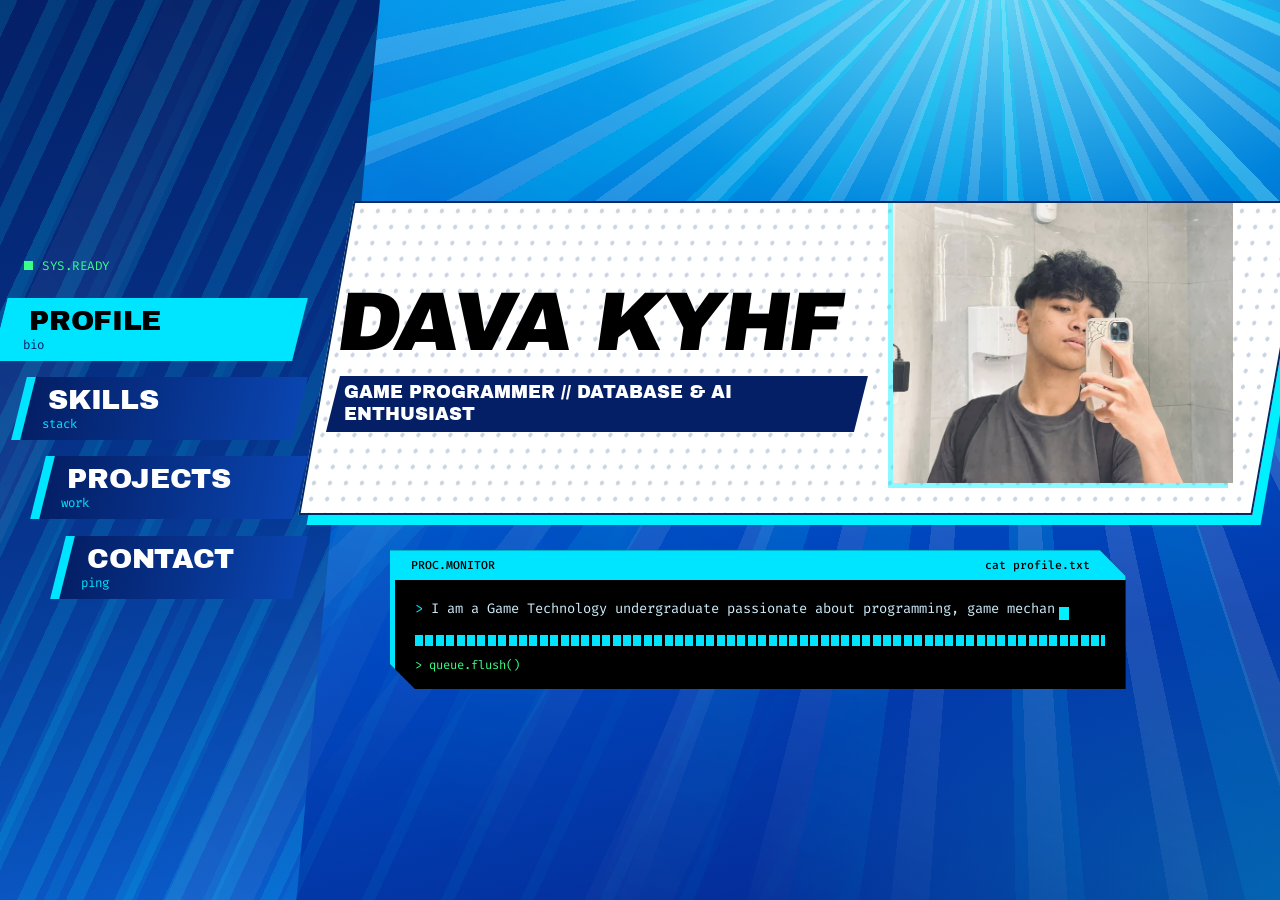
<file: index.html>
<!DOCTYPE html>
<html lang="en">
<head>
<meta charset="utf-8">
<meta name="viewport" content="width=device-width, initial-scale=1">
<title>DAVA KYHF // PROFILE</title>
<link rel="preconnect" href="https://fonts.googleapis.com">
<link rel="preconnect" href="https://fonts.gstatic.com" crossorigin>
<link href="https://fonts.googleapis.com/css2?family=Archivo+Black&family=Fira+Code:wght@400;500&display=swap" rel="stylesheet">
<style>
:root{
  --black:#000;--navy:#031a5c;--deep:#041f66;--water:#0a45b0;
  --cyan:#00e5ff;--white:#fff;--green:#39ff88;
  --skew:-14deg;--unskew:14deg;
  --display:"Archivo Black","Arial Black",Impact,sans-serif;
  --mono:"Fira Code",ui-monospace,"Cascadia Code",Consolas,monospace;
}
*{box-sizing:border-box;margin:0;padding:0}
[hidden]{display:none!important}
html{background:var(--navy)}
body{background:var(--navy);color:var(--white);font-family:var(--mono);overflow-x:hidden}
a{color:inherit;text-decoration:none}

/* ---------- STAGE ---------- */
.stage{position:relative;isolation:isolate;overflow:hidden;min-height:100svh;display:flex;flex-direction:row;align-items:center;
  background:
    radial-gradient(ellipse 70% 55% at 78% 0%,rgba(150,255,255,.65),rgba(0,229,255,.25) 45%,transparent 75%),
    radial-gradient(ellipse 60% 45% at 100% 100%,rgba(0,229,255,.28),transparent 70%),
    linear-gradient(165deg,#0aa0f0 0%,#0070d8 30%,#0047bf 62%,#06238a 100%)}
.stage::before{
  content:"";position:absolute;inset:0;z-index:-3;
  background:
    repeating-conic-gradient(from 192deg at 78% -10%,rgba(255,255,255,.22) 0deg 2.2deg,transparent 2.2deg 8deg),
    repeating-conic-gradient(from 197deg at 78% -10%,rgba(0,229,255,.30) 0deg 4deg,transparent 4deg 13deg);
  -webkit-mask-image:linear-gradient(200deg,#000 0%,rgba(0,0,0,.55) 45%,transparent 85%);mask-image:linear-gradient(200deg,#000 0%,rgba(0,0,0,.55) 45%,transparent 85%);
}
.stage::after{
  content:"";position:absolute;inset:0;z-index:-1;pointer-events:none;
  background:
    repeating-linear-gradient(115deg,transparent 0 150px,rgba(255,255,255,.07) 150px 230px,transparent 230px 380px),
    repeating-linear-gradient(115deg,transparent 0 60px,rgba(0,229,255,.10) 60px 72px);
  -webkit-mask-image:linear-gradient(60deg,#000 0,transparent 55%);mask-image:linear-gradient(60deg,#000 0,transparent 55%);
}
.plane{position:absolute;top:0;bottom:0;left:0;width:380px;z-index:-2;background:repeating-linear-gradient(115deg,rgba(0,229,255,.14) 0 16px,transparent 16px 44px),linear-gradient(165deg,var(--deep) 0%,#06358f 55%,#0a5fd0 100%);clip-path:polygon(0 0,100% 0,78% 100%,0 100%)}
.status{padding-left:1.5rem;font-size:.78rem;color:var(--green);letter-spacing:.04em}
.status i{display:inline-block;width:.55rem;height:.55rem;margin-right:.6rem;background:var(--green);animation:blink 1.4s steps(1) infinite}

/* ---------- MENU ---------- */
.side{flex:0 0 300px;padding:1.3rem 0 3rem}
.menu{margin-top:1.5rem}
.menu ul{list-style:none}
.menu li{margin:0 0 1rem calc(var(--i) * 1.2rem);animation:enter .55s cubic-bezier(.2,.9,.2,1) both;animation-delay:calc(120ms + var(--i) * 90ms)}
.item{
  display:flex;flex-direction:column;align-items:flex-start;gap:.15rem;
  width:100%;padding:.55rem 1.4rem .5rem 1.1rem;
  background:linear-gradient(90deg,var(--deep),var(--water));border-left:.6rem solid var(--cyan);
  color:var(--white);transform:skewX(var(--skew));
  transition:none;
}
.item > span,.btn > span,.sec-title > span{display:inline-block;transform:skewX(var(--unskew))}
.label{font-family:var(--display);font-size:1.75rem;line-height:1;letter-spacing:-.01em}
.item .desc{font-size:.78rem;color:var(--cyan);white-space:nowrap}
.item:hover,.item:focus-visible{background:var(--white);color:var(--deep);border-left-color:var(--black);box-shadow:.55rem .55rem 0 var(--cyan);translate:.9rem 0;animation:glitch .24s steps(1) both;outline:none}
.item:hover .label,.item:focus-visible .label{animation:split .24s steps(1) both}
.item:hover .desc,.item:focus-visible .desc{color:var(--water)}
.item:focus-visible{outline:2px dashed var(--cyan);outline-offset:.35rem}
.item[aria-current="page"]{background:var(--cyan);color:var(--black)}
.item[aria-current="page"] .desc{color:var(--deep)}
.item[aria-current="page"]:hover,.item[aria-current="page"]:focus-visible{background:var(--white);color:var(--deep)}
.item[aria-current="page"]:hover .desc{color:var(--water)}

/* ---------- CONTENT (right side, one view at a time) ---------- */
.content{flex:1 1 0;display:flex;align-items:flex-start;padding:2.4rem 0 3rem 2vw;min-width:0}
.view{width:100%;display:flex;flex-direction:column;gap:2.2rem}
.view:focus{outline:none}
.view.pad{padding-right:4vw}

/* PROFILE: hero slab */
.hero-slab {
    background-color: #ffffff;
    background-image: radial-gradient(#cbd5e1 2px, transparent 2px);
    background-size: 16px 16px;
    border: 2px solid #002b66;
    padding: 30px 35px;
    transform: skewX(-10deg);
    box-shadow: 10px 10px 0px #00f0ff;
    position: relative;
    overflow: hidden;
}
.hero-content {
    transform: skewX(10deg);
    position: relative;
    min-height: 250px;
    display: flex;
    align-items: center;
}
.hero-text {
    position: relative;
    z-index: 2;
    width: 60%;
    transform: translateX(-30px);
}
.character-standee {
    position: absolute;
    right: 10px;
    bottom: 0px;
    width: 340px;
    height: 420px;
    z-index: 1;
    pointer-events: none;
}
.character-standee img {
    width: 100%;
    height: 100%;
    object-fit: cover;
    object-position: center 15%;
    opacity: 0.9;
    filter: drop-shadow(-5px 5px 0px rgba(0, 240, 255, 0.5));
}
/* text styling inside the hero (same look as before) */
.profile-name{display:block;color:#000;font-size:clamp(2.4rem,6.5vw,6rem);line-height:.9;letter-spacing:-.04em;transform:skewX(-8deg);transform-origin:left bottom}
.role-badge{display:block;width:fit-content;max-width:100%;margin-top:1rem;padding:.35em .8em .35em .6em;background:var(--deep);color:var(--white);font-family:var(--display);font-size:clamp(.8rem,1.4vw,1.3rem);line-height:1.2;transform:skewX(var(--skew))}
.role-badge > span{display:inline-block;transform:skewX(var(--unskew))}

h1{font-family:var(--display);font-weight:400}

/* PROFILE: bio terminal readout */
.readout{max-width:46rem;margin-left:clamp(1rem,5vw,5rem);background:var(--black);border-left:.35rem solid var(--cyan);clip-path:polygon(0 0,calc(100% - 1.6rem) 0,100% 1.6rem,100% 100%,1.6rem 100%,0 calc(100% - 1.6rem))}
.readout-head{display:flex;justify-content:space-between;gap:1rem;padding:.45rem 2.2rem .45rem 1rem;background:var(--cyan);color:var(--black);font-size:.72rem;font-weight:500}
.readout-text{padding:1rem 1.3rem .9rem;font-size:.86rem;line-height:1.8;color:#cfefff}
.readout-text::before{content:"> ";color:var(--cyan)}
.readout-text em{font-style:normal;color:var(--green)}
.cursor{display:inline-block;width:.6ch;height:1em;margin-left:.4ch;vertical-align:text-bottom;background:var(--green);animation:blink 1s steps(1) infinite}
.terminal-cursor{display:inline-block;width:10px;height:1em;background-color:#00f0ff;margin-left:4px;vertical-align:bottom;animation:blink .8s step-end infinite}
.bar{height:.7rem;margin:0 1.3rem;background:repeating-linear-gradient(90deg,rgba(25,230,255,.2) 0 .5rem,transparent .5rem .65rem)}
.bar::after{content:"";display:block;height:100%;background:repeating-linear-gradient(90deg,var(--cyan) 0 .5rem,transparent .5rem .65rem);animation:fill 4.5s steps(20) infinite}
.prompt{margin:.7rem 1.3rem 1rem;font-size:.76rem;color:var(--green)}

/* Other views: shared title */
.sec-title{display:inline-block;width:fit-content;padding:.15em .8em .15em .5em;background:var(--white);color:var(--black);font-family:var(--display);font-weight:400;font-size:clamp(2.2rem,5.5vw,4.6rem);line-height:1;letter-spacing:-.02em;transform:skewX(var(--skew));box-shadow:.5rem .5rem 0 var(--cyan)}
.sub{margin-top:-1rem;font-size:.8rem;color:var(--green)}

/* SKILLS */
.skills{list-style:none;display:grid;grid-template-columns:repeat(2,minmax(0,1fr));gap:1.2rem 1.6rem}
.skill:nth-child(even){margin-top:1.8rem}
.skill{display:flex;gap:1rem;align-items:center;padding:1rem 1.6rem 1rem 1.3rem;background:linear-gradient(90deg,var(--deep),var(--navy));box-shadow:inset .35rem 0 0 var(--cyan);clip-path:polygon(0 0,calc(100% - 1.6rem) 0,100% 1.6rem,100% 100%,1.2rem 100%,0 calc(100% - 1.2rem));transition:background .1s steps(2),color .1s steps(2)}
.skill:hover{background:var(--white);color:var(--deep);animation:glitch .24s steps(1) both}
.logo{flex:none;width:3.8rem;height:3.8rem;background:linear-gradient(to top right,transparent calc(50% - 1px),var(--cyan) 50%,transparent calc(50% + 1px)),linear-gradient(to top left,transparent calc(50% - 1px),var(--cyan) 50%,transparent calc(50% + 1px));box-shadow:inset 0 0 0 1px var(--cyan);clip-path:polygon(0 0,70% 0,100% 30%,100% 100%,0 100%)}
.logo img,.logo svg{display:block;width:100%;height:100%;object-fit:contain;background:var(--navy);padding:.55rem}
.logo img{background:var(--white)}
.skill h3{font-family:var(--display);font-weight:400;font-size:1.5rem;line-height:1.1}
.skill p{margin-top:.3rem;font-size:.78rem;line-height:1.55;color:#a8e8ff}
.skill:hover p{color:var(--water)}

/* PROJECTS */
.projects{display:grid;grid-template-columns:repeat(6,minmax(0,1fr));gap:1.3rem}
.proj{display:flex;flex-direction:column;gap:.7rem;padding:1.5rem 1.5rem 1.7rem;background:var(--white);color:var(--black);clip-path:polygon(0 0,100% 0,100% calc(100% - 2rem),calc(100% - 2rem) 100%,0 100%);transition:background .1s steps(2),color .1s steps(2)}
.proj:nth-child(even){background:var(--deep);color:var(--white);clip-path:polygon(1.8rem 0,100% 0,100% 100%,0 100%,0 1.8rem)}
.proj:nth-child(1){grid-column:1/4;grid-row:1/3}
.proj:nth-child(2){grid-column:4/7;grid-row:1}
.proj:nth-child(3){grid-column:4/7;grid-row:2}
.projects:has(.proj[hidden]) .proj:nth-child(1){grid-column:1/-1}
.proj:nth-child(1) h3{font-size:clamp(1.8rem,3.4vw,3rem)}
@media (min-width:1101px){.projects{grid-template-rows:repeat(2,1fr);min-height:clamp(22rem,56vh,40rem)}}
.proj:hover{background:var(--black);color:var(--cyan);animation:glitch .24s steps(1) both}
.proj:nth-child(even):hover{background:var(--white);color:var(--deep)}
.tag{width:fit-content;padding:.25rem .9rem .25rem .6rem;background:var(--cyan);color:var(--black);font-size:.7rem;font-weight:500;transform:skewX(var(--skew))}
.tag > span{display:inline-block;transform:skewX(var(--unskew))}
.proj h3{font-family:var(--display);font-weight:400;font-size:clamp(1.3rem,2.4vw,2.1rem);line-height:1.05}
.proj p{font-size:.8rem;line-height:1.6;max-width:52ch}
.stack{font-size:.72rem;color:var(--water)}
.proj:nth-child(even) .stack{color:var(--cyan)}
.proj a{width:fit-content;margin-top:auto;padding-top:.5rem;font-size:.78rem;font-weight:500;text-decoration:underline;text-underline-offset:.3em}

/* CONTACT */
.links{display:grid;gap:1.2rem;max-width:36rem}
.btn{display:flex;align-items:baseline;justify-content:space-between;gap:1.5rem;padding:1.1rem 2rem 1rem 1.4rem;background:var(--white);color:var(--black);transform:skewX(var(--skew));border-left:.6rem solid var(--cyan);transition:none}
.btn:nth-child(2){margin-left:2rem}
.btn:nth-child(3){margin-left:4rem}
.btn .label{font-size:clamp(1.5rem,3vw,2.4rem)}
.handle{font-size:.74rem;color:var(--water)}
.btn:hover,.btn:focus-visible{background:var(--black);color:var(--cyan);border-left-color:var(--white);box-shadow:.55rem .55rem 0 var(--cyan);translate:.9rem 0;animation:glitch .24s steps(1) both;outline:none}
.btn:hover .handle,.btn:focus-visible .handle{color:var(--white)}
.btn:focus-visible{outline:2px dashed var(--cyan);outline-offset:.35rem}

/* =====================================================
   ANIMATION LAYER
   JS adds .enter to the view that is arriving (and .first
   on the very first page load). Everything below only runs
   while .enter is present, so without JS nothing is hidden.
   ===================================================== */

/* Tab switch: aggressive diagonal wipe across the whole view */
.view.enter{animation:wipe .42s cubic-bezier(.7,0,.2,1) backwards}
/* First page load: the slab/photo entrances carry the show instead of the wipe */
.view.enter.first{animation:none}

/* Profile: slab slams in from the right, photo wipes in, terminal rises */
.view.enter .hero-slab{animation:slab .6s cubic-bezier(.2,.9,.2,1) .15s backwards}
.view.enter .character-standee{animation:photo .6s cubic-bezier(.2,.9,.2,1) .55s backwards}
.view.enter .readout{animation:rise .45s cubic-bezier(.2,.9,.2,1) .5s backwards}

/* Other views: title slams in, subtitle types out, cards cascade in */
.view.enter .sec-title{animation:slam .45s cubic-bezier(.2,.9,.2,1) .12s backwards}
.view.enter .sub{animation:type .35s steps(7) .32s backwards}
.view.enter .skill,
.view.enter .proj,
.view.enter .btn{animation:pop .45s cubic-bezier(.2,.9,.2,1) backwards;animation-delay:calc(.28s + var(--k,0) * 70ms)}

.skill:nth-child(1),.proj:nth-child(1),.btn:nth-child(1){--k:0}
.skill:nth-child(2),.proj:nth-child(2),.btn:nth-child(2){--k:1}
.skill:nth-child(3),.proj:nth-child(3),.btn:nth-child(3){--k:2}
.skill:nth-child(4),.proj:nth-child(4){--k:3}
.skill:nth-child(5){--k:4}
.skill:nth-child(6){--k:5}


/* CONTACT: RPG status panel */
#contact{position:relative}
.links{position:relative;z-index:1}
.rpg-status-panel{
  position:absolute;z-index:0;right:4vw;top:50%;translate:0 -50%;
  width:min(26vw,23rem);
  background:
    linear-gradient(rgba(25,230,255,.08) 1px,transparent 1px) 0 0/18px 18px,
    linear-gradient(90deg,rgba(25,230,255,.08) 1px,transparent 1px) 0 0/18px 18px,
    radial-gradient(circle,rgba(255,255,255,.16) 1px,transparent 1.4px) 0 0/10px 10px,
    linear-gradient(160deg,var(--deep),var(--navy) 80%);
  border:2px solid #00f0ff;
  box-shadow:8px 8px 0 rgba(0,240,255,.35),0 0 26px rgba(0,240,255,.35);
  transform:skewX(-10deg);
  overflow:hidden;
}
.rpg-inner{transform:skewX(10deg)}
.rpg-head{margin:0 -1.5rem;padding:.45rem 2rem .45rem 2rem;background:var(--white);color:var(--black);font-family:var(--display);font-size:.95rem;letter-spacing:.02em;white-space:nowrap}
.rpg-inner{padding:0 1.5rem 1.1rem}
.rpg-top{display:flex;gap:1rem;align-items:center;margin-top:1rem}
.rpg-avatar{flex:none;width:6.2rem;height:7.6rem;border:2px solid #00f0ff;background:radial-gradient(circle,rgba(25,230,255,.35) 1px,transparent 1.5px) 0 0/8px 8px,var(--navy);box-shadow:.35rem .35rem 0 rgba(0,240,255,.3);overflow:hidden}
.rpg-avatar img{display:block;width:100%;height:100%;object-fit:cover;object-position:48% 50%;transform:scale(1.7);transform-origin:48% 50%}
.rpg-avatar img[src=""]{visibility:hidden}
.rpg-id,.rpg-stats{margin:0}
.rpg-id dt,.rpg-stats dt{font-size:.6rem;letter-spacing:.08em;text-transform:uppercase;color:var(--cyan)}
.rpg-id dd{font-family:var(--display);font-size:1.15rem;line-height:1.1;color:var(--white)}
.rpg-id > div + div{margin-top:.6rem}
.rpg-id > div + div dd{font-family:var(--mono);font-size:.78rem}
.rpg-stats{margin-top:1rem;display:grid;gap:.45rem}
.rpg-stats > div{display:grid;grid-template-columns:6.3rem 1fr;gap:.6rem;align-items:baseline;padding:.3rem 0;border-bottom:1px dashed rgba(25,230,255,.35)}
.rpg-stats dd{font-size:.76rem;color:#e6f9ff}
.rpg-foot{margin-top:1rem}
.rpg-badge{display:inline-block;padding:.25rem .6rem;background:var(--green);color:var(--black);font-size:.68rem;font-weight:500}
.rpg-bar{margin-top:.6rem;height:.7rem;border:1px solid #00f0ff;background:rgba(25,230,255,.12)}
.rpg-bar i{display:block;height:100%;width:78%;background:repeating-linear-gradient(90deg,#00f0ff 0 .5rem,transparent .5rem .65rem);box-shadow:0 0 12px #00f0ff;animation:glowpulse 2s ease-in-out infinite}
.view.enter .rpg-status-panel{animation:decoIn .6s cubic-bezier(.2,.9,.2,1) .45s backwards}
.view.enter .rpg-bar i{animation:barfill 1.2s steps(16) .9s backwards,glowpulse 2s ease-in-out infinite}
@media (max-width:1339px){
  .rpg-status-panel{position:relative;right:auto;top:auto;translate:none;width:100%;max-width:26rem}
}
@media (max-width:720px){.rpg-status-panel{display:none}}

/* ---------- KEYFRAMES ---------- */
@keyframes barfill{from{width:0}}
@keyframes glowpulse{50%{box-shadow:0 0 20px #00f0ff,0 0 4px #00f0ff}}
@keyframes decoIn{0%{scale:.6;opacity:0}100%{scale:1;opacity:1}}
@keyframes enter{
  0%{translate:-130% 0;opacity:0}
  55%{translate:5% 0;opacity:1}
  78%{translate:-2% 0}
  100%{translate:0 0;opacity:1}
}
@keyframes wipe{
  0%{clip-path:polygon(0 0,0 0,0 100%,0 100%)}
  55%{clip-path:polygon(0 0,100% 0,45% 100%,0 100%)}
  100%{clip-path:polygon(0 0,100% 0,100% 100%,0 100%)}
}
@keyframes slab{
  0%{translate:115% 0;transform:skewX(-14deg)}
  62%{translate:-1.5% 0;transform:skewX(-7deg)}
  82%{translate:.6% 0;transform:skewX(-11deg)}
  100%{translate:0 0;transform:skewX(-10deg)}
}
@keyframes photo{
  0%{clip-path:polygon(0 0,0 0,0 100%,0 100%);scale:.8;opacity:0}
  20%{opacity:1}
  60%{clip-path:polygon(0 0,100% 0,40% 100%,0 100%);scale:1.06}
  100%{clip-path:polygon(0 0,100% 0,100% 100%,0 100%);scale:1;opacity:1}
}
@keyframes rise{
  0%{translate:0 1.8rem;opacity:0}
  100%{translate:0 0;opacity:1}
}
@keyframes slam{
  0%{translate:-110% 0;opacity:0}
  70%{translate:3% 0;opacity:1}
  100%{translate:0 0;opacity:1}
}
@keyframes type{
  0%{clip-path:inset(0 100% 0 0)}
  100%{clip-path:inset(0 0 0 0)}
}
@keyframes pop{
  0%{translate:-2.5rem 0;opacity:0}
  60%{translate:.6rem 0;opacity:1}
  100%{translate:0 0;opacity:1}
}
/* UI glitch: ~3px jitter that settles on the hover offset (.9rem) */
@keyframes glitch{
  0%{translate:calc(.9rem - 3px) 0}
  25%{translate:calc(.9rem + 3px) 0}
  50%{translate:calc(.9rem - 2px) 0}
  75%{translate:calc(.9rem + 1px) 0}
  100%{translate:.9rem 0}
}
@keyframes split{0%,100%{text-shadow:none}25%{text-shadow:3px 0 var(--cyan),-3px 0 var(--water)}55%{text-shadow:-2px 0 var(--cyan),2px 0 var(--water)}80%{text-shadow:1px 0 var(--cyan)}}
@keyframes fill{from{width:0}to{width:100%}}
@keyframes blink{50%{opacity:0}}

/* ---------- RESPONSIVE ---------- */
@media (max-width:1100px){
  .skills{grid-template-columns:minmax(0,1fr)}
  .skill:nth-child(even){margin-top:0;margin-left:1.5rem}
  .proj:nth-child(n){grid-column:1/-1;grid-row:auto;margin-top:0}
  .proj:nth-child(even){margin-left:1.5rem}
}
@media (max-width:720px){
  .stage{flex-direction:column;align-items:stretch}
  .plane,.status{display:none}
  .side{flex:none;padding:0;position:sticky;top:0;z-index:20;background:var(--navy);border-bottom:2px solid var(--cyan)}
  .menu{margin:0}
  .menu ul{display:flex;gap:.9rem;overflow-x:auto;scroll-snap-type:x proximity;padding:.9rem 1.2rem 1.2rem}
  .menu li{flex:none;margin:0;scroll-snap-align:center;animation:none}
  .item{width:auto;padding:.5rem 1.5rem .5rem .9rem;border-left-width:.4rem}
  .item:hover,.item:focus-visible{animation:none;translate:0 0;box-shadow:.3rem .3rem 0 var(--cyan)}
  .label{font-size:1.2rem}
  .item .desc{display:none}
  .content{flex:none;padding:1.8rem 1.2rem 3rem}
  .view.pad{padding-right:0}
  .hero-text{width:70%}
  .character-standee{width:240px;height:260px}
  .readout{margin-left:0}
  .btn:nth-child(n){margin-left:0}
  .handle{display:none}
}
@media (prefers-reduced-motion:reduce){*,*::before,*::after{animation:none!important;transition:none!important}}
</style>
</head>
<body>
<div class="stage">
  <div class="plane" aria-hidden="true"></div>
  <aside class="side">
    <p class="status"><i aria-hidden="true"></i>SYS.READY</p>

  <nav class="menu" aria-label="Main menu">
    <ul>
      <li style="--i:0"><a class="item" href="#profile" data-view="profile"><span class="label">PROFILE</span><span class="desc">bio</span></a></li>
      <li style="--i:1"><a class="item" href="#skills" data-view="skills"><span class="label">SKILLS</span><span class="desc">stack</span></a></li>
      <li style="--i:2"><a class="item" href="#projects" data-view="projects"><span class="label">PROJECTS</span><span class="desc">work</span></a></li>
      <li style="--i:3"><a class="item" href="#contact" data-view="contact"><span class="label">CONTACT</span><span class="desc">ping</span></a></li>
    </ul>
  </nav>
  </aside>

  <main class="content">
    <!-- PROFILE -->
    <section class="view" id="profile" tabindex="-1" aria-label="Profile">
      <section class="hero-slab">
        <div class="hero-content">
          <div class="hero-text">
            <h1 class="profile-name">DAVA KYHF</h1>
            <div class="role-badge">
              <span>GAME PROGRAMMER // DATABASE &amp; AI ENTHUSIAST</span>
            </div>
          </div>
          <div class="character-standee">
            <img src="[data-uri]" alt="Dava KYHF">
          </div>
        </div>
      </section>

      <div class="readout">
        <div class="readout-head"><span>PROC.MONITOR</span><span>cat profile.txt</span></div>
        <p class="readout-text" id="bio-text"></p>
        <div class="bar" aria-hidden="true"></div>
        <p class="prompt">&gt; queue.flush()</p>
      </div>
    </section>

    <!-- SKILLS -->
    <section class="view pad" id="skills" tabindex="-1" aria-label="Skills" hidden>
      <h2 class="sec-title"><span>SKILLS</span></h2>
      <p class="sub">&gt; ls ./stack</p>
      <ul class="skills">
        <!-- Put a logo in each box: <div class="logo"><img src="logo.svg" alt=""></div> -->
        <li class="skill"><div class="logo"><img src="[data-uri]" alt="" loading="lazy" onerror="this.style.display='none'"></div><div><h3>C#</h3><p>Main language for gameplay logic and game systems.</p></div></li>
        <li class="skill"><div class="logo"><img src="[data-uri]" alt="" loading="lazy" onerror="this.style.display='none'"></div><div><h3>Unity</h3><p>Engine for building and iterating on game mechanics.</p></div></li>
        <li class="skill"><div class="logo"><img src="[data-uri]" alt="" loading="lazy" onerror="this.style.display='none'"></div><div><h3>Godot</h3><p>Lightweight engine for 2D/3D prototyping, scripting, and modular level design.</p></div></li>
        <li class="skill"><div class="logo"><img src="[data-uri]" alt="" loading="lazy" onerror="this.style.display='none'"></div><div><h3>MySQL</h3><p>Relational database design for structured game and backend data.</p></div></li>
        <li class="skill"><div class="logo"><svg viewBox="0 0 24 24" fill="#19e6ff" aria-hidden="true"><path d="M11 2l2.3 6.7L20 11l-6.7 2.3L11 20l-2.3-6.7L2 11l6.7-2.3z"/><path d="M19 14l.9 2.1 2.1.9-2.1.9-.9 2.1-.9-2.1-2.1-.9 2.1-.9z"/></svg></div><div><h3>AI</h3><p>AI-assisted workflows, code debugging, and automation pipelines (Make.com &amp; LLMs).</p></div></li>
      </ul>
    </section>

    <!-- PROJECTS -->
    <section class="view pad" id="projects" tabindex="-1" aria-label="Projects" hidden>
      <h2 class="sec-title"><span>PROJECTS</span></h2>
      <p class="sub">&gt; ls ./projects</p>
      <div class="projects">
        <!-- Card 1: put your finished games here (replace the placeholder text, or add more paragraphs/lines inside this card). -->
        <!-- Cards 2 and 3 are in progress. Add a link inside them later, when the projects are finished. -->
        <article class="proj"><span class="tag"><span>GAME DEV // UNITY &amp; GODOT</span></span><h3>Game Projects</h3><p>[REPLACE_WITH_MY_OWN_GAMES]</p><div class="stack">Unity // Godot // C#</div></article>
        <article class="proj"><span class="tag"><span>MYSQL // DATA</span></span><h3>Database Architecture</h3><p>[CURRENTLY WORKING ON] Designing relational database schemas and exploring backend data structures.</p><div class="stack">MySQL</div></article>
        <article class="proj"><span class="tag"><span>AI // AUTOMATION</span></span><h3>AI Integrations</h3><p>[CURRENTLY WORKING ON] Exploring AI behaviors and automated logic workflows.</p><div class="stack">Make.com // AI</div></article>
      </div>
    </section>

    <!-- CONTACT -->
    <section class="view pad" id="contact" tabindex="-1" aria-label="Contact" hidden>
      <h2 class="sec-title"><span>CONTACT</span></h2>
      <p class="sub">&gt; open channel</p>
      <div class="links">
        <a class="btn" href="https://wa.me/6283821861878" target="_blank" rel="noopener"><span class="label">WHATSAPP</span><span class="handle">wa.me/6283821861878</span></a>
        <a class="btn" href="https://instagram.com/davakyhf" target="_blank" rel="noopener"><span class="label">INSTAGRAM</span><span class="handle">@davakyhf</span></a>
        <a class="btn" href="https://github.com/davakyhf" target="_blank" rel="noopener"><span class="label">GITHUB</span><span class="handle">github.com/davakyhf</span></a>
      </div>
      <aside class="rpg-status-panel" aria-label="Character status">
        <div class="rpg-inner">
          <div class="rpg-head">STATUS.DAT // LV. 20</div>
          <div class="rpg-top">
            <div class="rpg-avatar"><img src="[data-uri]" alt="Dava KYHF portrait"></div>
            <dl class="rpg-id">
              <div><dt>Name</dt><dd>DAVA KYHF</dd></div>
              <div><dt>Class</dt><dd>Game Programmer</dd></div>
            </dl>
          </div>
          <dl class="rpg-stats">
            <div><dt>Core Stack</dt><dd>C#, Unity, Godot</dd></div>
            <div><dt>Backend</dt><dd>MySQL Architecture</dd></div>
            <div><dt>Exploration</dt><dd>AI Workflows</dd></div>
            <div><dt>Base</dt><dd>Yogyakarta, ID</dd></div>
          </dl>
          <div class="rpg-foot">
            <span class="rpg-badge">[ACTIVE] Developing Indie Games</span>
            <div class="rpg-bar" aria-hidden="true"><i></i></div>
          </div>
        </div>
      </aside>
    </section>
  </main>
</div>

<script>
(function () {
  var views = Array.prototype.slice.call(document.querySelectorAll('.view'));
  var links = Array.prototype.slice.call(document.querySelectorAll('.item'));
  var timer = null;

  // Restart the entrance animations on the view that is arriving.
  // .enter is removed afterwards so the hover glitch animations
  // on cards/buttons are not overridden by the entrance rules.
  function play(el, first) {
    clearTimeout(timer);
    views.forEach(function (v) { v.classList.remove('enter', 'first'); });
    void el.offsetWidth; // force reflow so the animation restarts
    el.classList.add('enter');
    if (first) el.classList.add('first');
    timer = setTimeout(function () {
      el.classList.remove('enter', 'first');
    }, 1400);
  }

  // ---------- Terminal typewriter for the bio ----------
  var bio = document.getElementById('bio-text');
  var terminal = document.querySelector('.readout');
  var BIO_PARTS = [
    { t: 'I am a Game Technology undergraduate passionate about programming, game mechanics, and backend systems. My core stack includes ', em: false },
    { t: 'C#, Unity, Godot, and MySQL', em: true },
    { t: '. I am actively developing various game projects while enthusiastically exploring Database Architecture and AI workflows.', em: false }
  ];
  var BIO_FULL = BIO_PARTS.map(function (p) { return p.t; }).join('');
  var TYPE_SPEED = 5; // ms per character
  var typeRun = 0, typeTimer = null;
  var typing = false;      // true while the animation is still playing
  var bioNodes = [];       // text nodes of the current run

  // RPG-style skip: print the whole bio at once (cursor stays at the end)
  function skipTyping() {
    if (!typing) return;
    typing = false;
    typeRun++;                 // invalidates any pending tick
    clearTimeout(typeTimer);
    BIO_PARTS.forEach(function (p, i) { bioNodes[i].nodeValue = p.t; });
  }

  function typewriterEffect(startDelay) {
    var run = ++typeRun;
    clearTimeout(typeTimer);
    bio.textContent = '';
    bio.setAttribute('aria-label', BIO_FULL);

    // pre-build empty text nodes (the stack keeps its green <em>) plus the cursor
    bioNodes = BIO_PARTS.map(function (p) {
      var tn = document.createTextNode('');
      if (p.em) {
        var em = document.createElement('em');
        em.appendChild(tn);
        bio.appendChild(em);
      } else {
        bio.appendChild(tn);
      }
      return tn;
    });
    var cursor = document.createElement('span');
    cursor.className = 'terminal-cursor';
    bio.appendChild(cursor);

    if (window.matchMedia && window.matchMedia('(prefers-reduced-motion: reduce)').matches) {
      BIO_PARTS.forEach(function (p, i) { bioNodes[i].nodeValue = p.t; });
      typing = false;
      return;
    }

    typing = true;
    var pi = 0, ci = 0;
    function tick() {
      if (run !== typeRun) return; // skipped or a newer run took over
      ci++;
      bioNodes[pi].nodeValue = BIO_PARTS[pi].t.slice(0, ci);
      if (ci >= BIO_PARTS[pi].t.length) { pi++; ci = 0; }
      if (pi < BIO_PARTS.length) {
        typeTimer = setTimeout(tick, TYPE_SPEED);
      } else {
        typing = false;
      }
    }
    typeTimer = setTimeout(tick, startDelay || 0);
  }

  // click anywhere inside the terminal box to skip
  terminal.addEventListener('click', skipTyping);

  function show(id, focus, first) {
    if (!views.some(function (v) { return v.id === id; })) id = 'profile';
    views.forEach(function (v) { v.hidden = v.id !== id; });
    links.forEach(function (a) {
      if (a.dataset.view === id) {
        a.setAttribute('aria-current', 'page');
        a.scrollIntoView({ inline: 'center', block: 'nearest' });
      } else {
        a.removeAttribute('aria-current');
      }
    });
    document.title = 'DAVA KYHF // ' + id.toUpperCase();
    window.scrollTo(0, 0);
    var target = document.getElementById(id);
    play(target, first);
    if (id === 'profile') typewriterEffect(first ? 700 : 450);
    if (focus) target.focus({ preventScroll: true });
  }

  // DOM-only tab switching: no history, no location.hash
  links.forEach(function (a) {
    a.addEventListener('click', function (e) {
      e.preventDefault();
      show(a.dataset.view, true, false);
    });
  });
  show('profile', false, true);
})();
</script>
</body>
</html>
</file>
